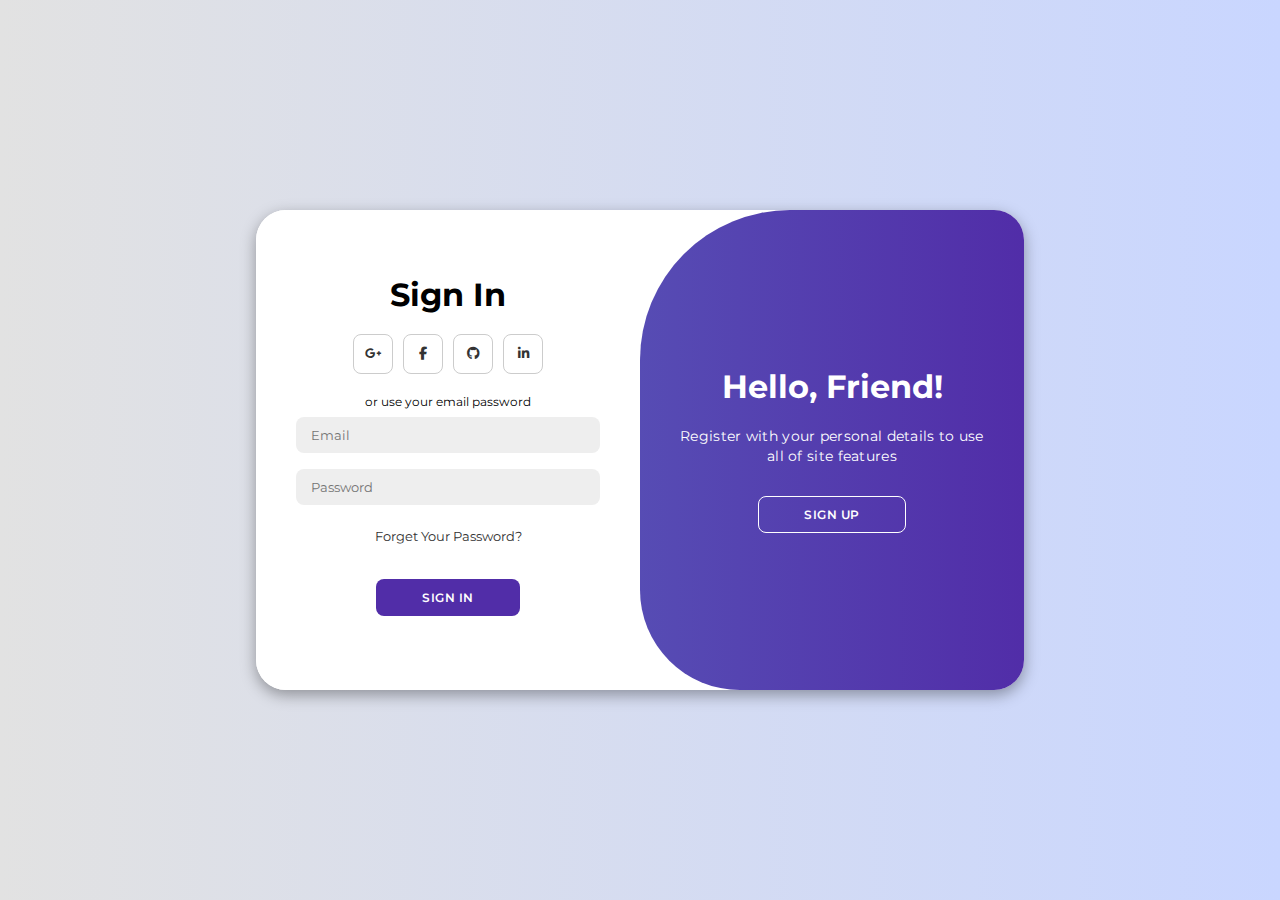
<file: account.html>
<!DOCTYPE html>
<html lang="en">

<head>
    <meta charset="UTF-8">
    <meta name="viewport" content="width=device-width, initial-scale=1.0">
    <link rel="stylesheet" href="https://cdnjs.cloudflare.com/ajax/libs/font-awesome/6.4.2/css/all.min.css">
    <link rel="stylesheet" href="account.css">
    <title>Modern Login Page | AsmrProg</title>
</head>

<body>

    <div class="container" id="container">
        <div class="form-container sign-up">
            <form>
                <h1>Create Account</h1>
                <div class="social-icons">
                    <a href="#" class="icon"><i class="fa-brands fa-google-plus-g"></i></a>
                    <a href="#" class="icon"><i class="fa-brands fa-facebook-f"></i></a>
                    <a href="#" class="icon"><i class="fa-brands fa-github"></i></a>
                    <a href="#" class="icon"><i class="fa-brands fa-linkedin-in"></i></a>
                </div>
                <span>or use your email for registeration</span>
                <input type="text" placeholder="Name">
                <input type="email" placeholder="Email">
                <input type="password" placeholder="Password">
                <button>Sign Up</button>
            </form>
        </div>
        <div class="form-container sign-in">
            <form onsubmit="return data()" action="index.html">
                <h1>Sign In</h1>
                <div class="social-icons">
                    <a href="#" class="icon"><i class="fa-brands fa-google-plus-g"></i></a>
                    <a href="#" class="icon"><i class="fa-brands fa-facebook-f"></i></a>
                    <a href="#" class="icon"><i class="fa-brands fa-github"></i></a>
                    <a href="#" class="icon"><i class="fa-brands fa-linkedin-in"></i></a>
                </div>
                <span>or use your email password</span>
                <input type="email" placeholder="Email">
                <input type="password" placeholder="Password">
                <a href="#">Forget Your Password?</a>
                <a href="#"><button>Sign In</button></a> 
            </form>
        </div>
        <div class="toggle-container">
            <div class="toggle">
                <div class="toggle-panel toggle-left">
                    <h1>Welcome Back!</h1>
                    <p>Enter your personal details to use all of site features</p>
                    <button class="hidden" id="login">Sign In</button>
                </div>
                <div class="toggle-panel toggle-right">
                    <h1>Hello, Friend!</h1>
                    <p>Register with your personal details to use all of site features</p>
                    <button class="hidden" id="register">Sign Up</button>
                </div>
            </div>
        </div>
    </div>

    <script src="account.js"></script>
</body>

</html>
</file>
<file: account.css>
@import url('https://fonts.googleapis.com/css2?family=Montserrat:wght@300;400;500;600;700&display=swap');

*{
    margin: 0;
    padding: 0;
    box-sizing: border-box;
    font-family: 'Montserrat', sans-serif;
}

body{
    background-color: #c9d6ff;
    background: linear-gradient(to right, #e2e2e2, #c9d6ff);
    display: flex;
    align-items: center;
    justify-content: center;
    flex-direction: column;
    height: 100vh;
}

.container{
    background-color: #fff;
    border-radius: 30px;
    box-shadow: 0 5px 15px rgba(0, 0, 0, 0.35);
    position: relative;
    overflow: hidden;
    width: 768px;
    max-width: 100%;
    min-height: 480px;
}

.container p{
    font-size: 14px;
    line-height: 20px;
    letter-spacing: 0.3px;
    margin: 20px 0;
}

.container span{
    font-size: 12px;
}

.container a{
    color: #333;
    font-size: 13px;
    text-decoration: none;
    margin: 15px 0 10px;
}

.container button{
    background-color: #512da8;
    color: #fff;
    font-size: 12px;
    padding: 10px 45px;
    border: 1px solid transparent;
    border-radius: 8px;
    font-weight: 600;
    letter-spacing: 0.5px;
    text-transform: uppercase;
    margin-top: 10px;
    cursor: pointer;
}

.container button.hidden{
    background-color: transparent;
    border-color: #fff;
}

.container form{
    background-color: #fff;
    display: flex;
    align-items: center;
    justify-content: center;
    flex-direction: column;
    padding: 0 40px;
    height: 100%;
}

.container input{
    background-color: #eee;
    border: none;
    margin: 8px 0;
    padding: 10px 15px;
    font-size: 13px;
    border-radius: 8px;
    width: 100%;
    outline: none;
}

.form-container{
    position: absolute;
    top: 0;
    height: 100%;
    transition: all 0.6s ease-in-out;
}

.sign-in{
    left: 0;
    width: 50%;
    z-index: 2;
}

.container.active .sign-in{
    transform: translateX(100%);
}

.sign-up{
    left: 0;
    width: 50%;
    opacity: 0;
    z-index: 1;
}

.container.active .sign-up{
    transform: translateX(100%);
    opacity: 1;
    z-index: 5;
    animation: move 0.6s;
}

@keyframes move{
    0%, 49.99%{
        opacity: 0;
        z-index: 1;
    }
    50%, 100%{
        opacity: 1;
        z-index: 5;
    }
}

.social-icons{
    margin: 20px 0;
}

.social-icons a{
    border: 1px solid #ccc;
    border-radius: 20%;
    display: inline-flex;
    justify-content: center;
    align-items: center;
    margin: 0 3px;
    width: 40px;
    height: 40px;
}

.toggle-container{
    position: absolute;
    top: 0;
    left: 50%;
    width: 50%;
    height: 100%;
    overflow: hidden;
    transition: all 0.6s ease-in-out;
    border-radius: 150px 0 0 100px;
    z-index: 1000;
}

.container.active .toggle-container{
    transform: translateX(-100%);
    border-radius: 0 150px 100px 0;
}

.toggle{
    background-color: #512da8;
    height: 100%;
    background: linear-gradient(to right, #5c6bc0, #512da8);
    color: #fff;
    position: relative;
    left: -100%;
    height: 100%;
    width: 200%;
    transform: translateX(0);
    transition: all 0.6s ease-in-out;
}

.container.active .toggle{
    transform: translateX(50%);
}

.toggle-panel{
    position: absolute;
    width: 50%;
    height: 100%;
    display: flex;
    align-items: center;
    justify-content: center;
    flex-direction: column;
    padding: 0 30px;
    text-align: center;
    top: 0;
    transform: translateX(0);
    transition: all 0.6s ease-in-out;
}

.toggle-left{
    transform: translateX(-200%);
}

.container.active .toggle-left{
    transform: translateX(0);
}

.toggle-right{
    right: 0;
    transform: translateX(0);
}

.container.active .toggle-right{
    transform: translateX(200%);
}
</file>
